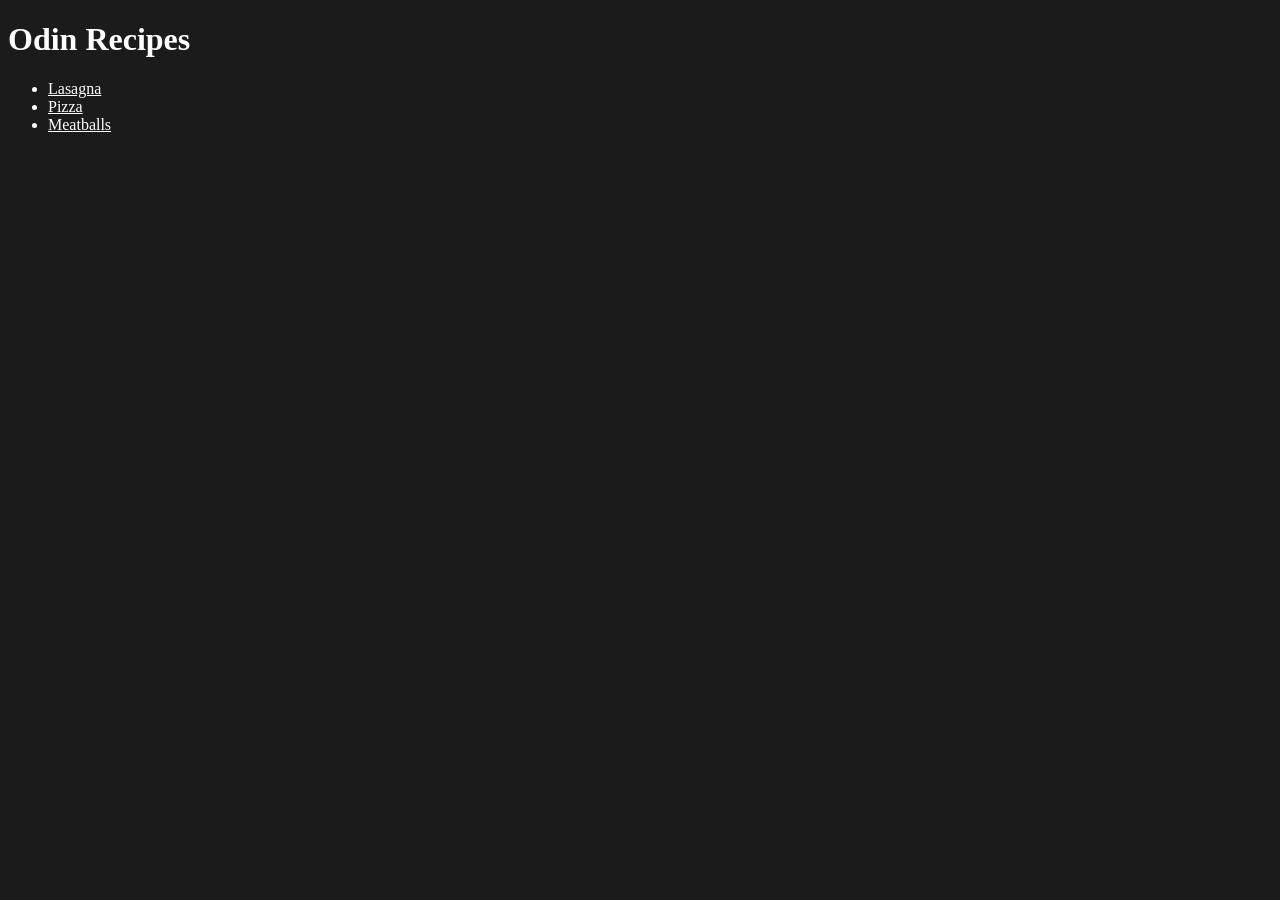
<file: index.html>
<!DOCTYPE html>
<html lang="en">
<head>
    <meta charset="UTF-8">
    <meta name="viewport" content="width=device-width, initial-scale=1.0">
    <link rel="stylesheet" href="styles.css">
    <title>Odin Recipes</title>
</head>
<body>
    <h1>Odin Recipes</h1>
    <ul>
        <li><a href="./recipes/lasagna.html">Lasagna</a></li>
        <li><a href="./recipes/pizza.html">Pizza</a></li>
        <li><a href="./recipes/meatballs.html">Meatballs</a></li>
    </ul>
</body>
</html>
</file>
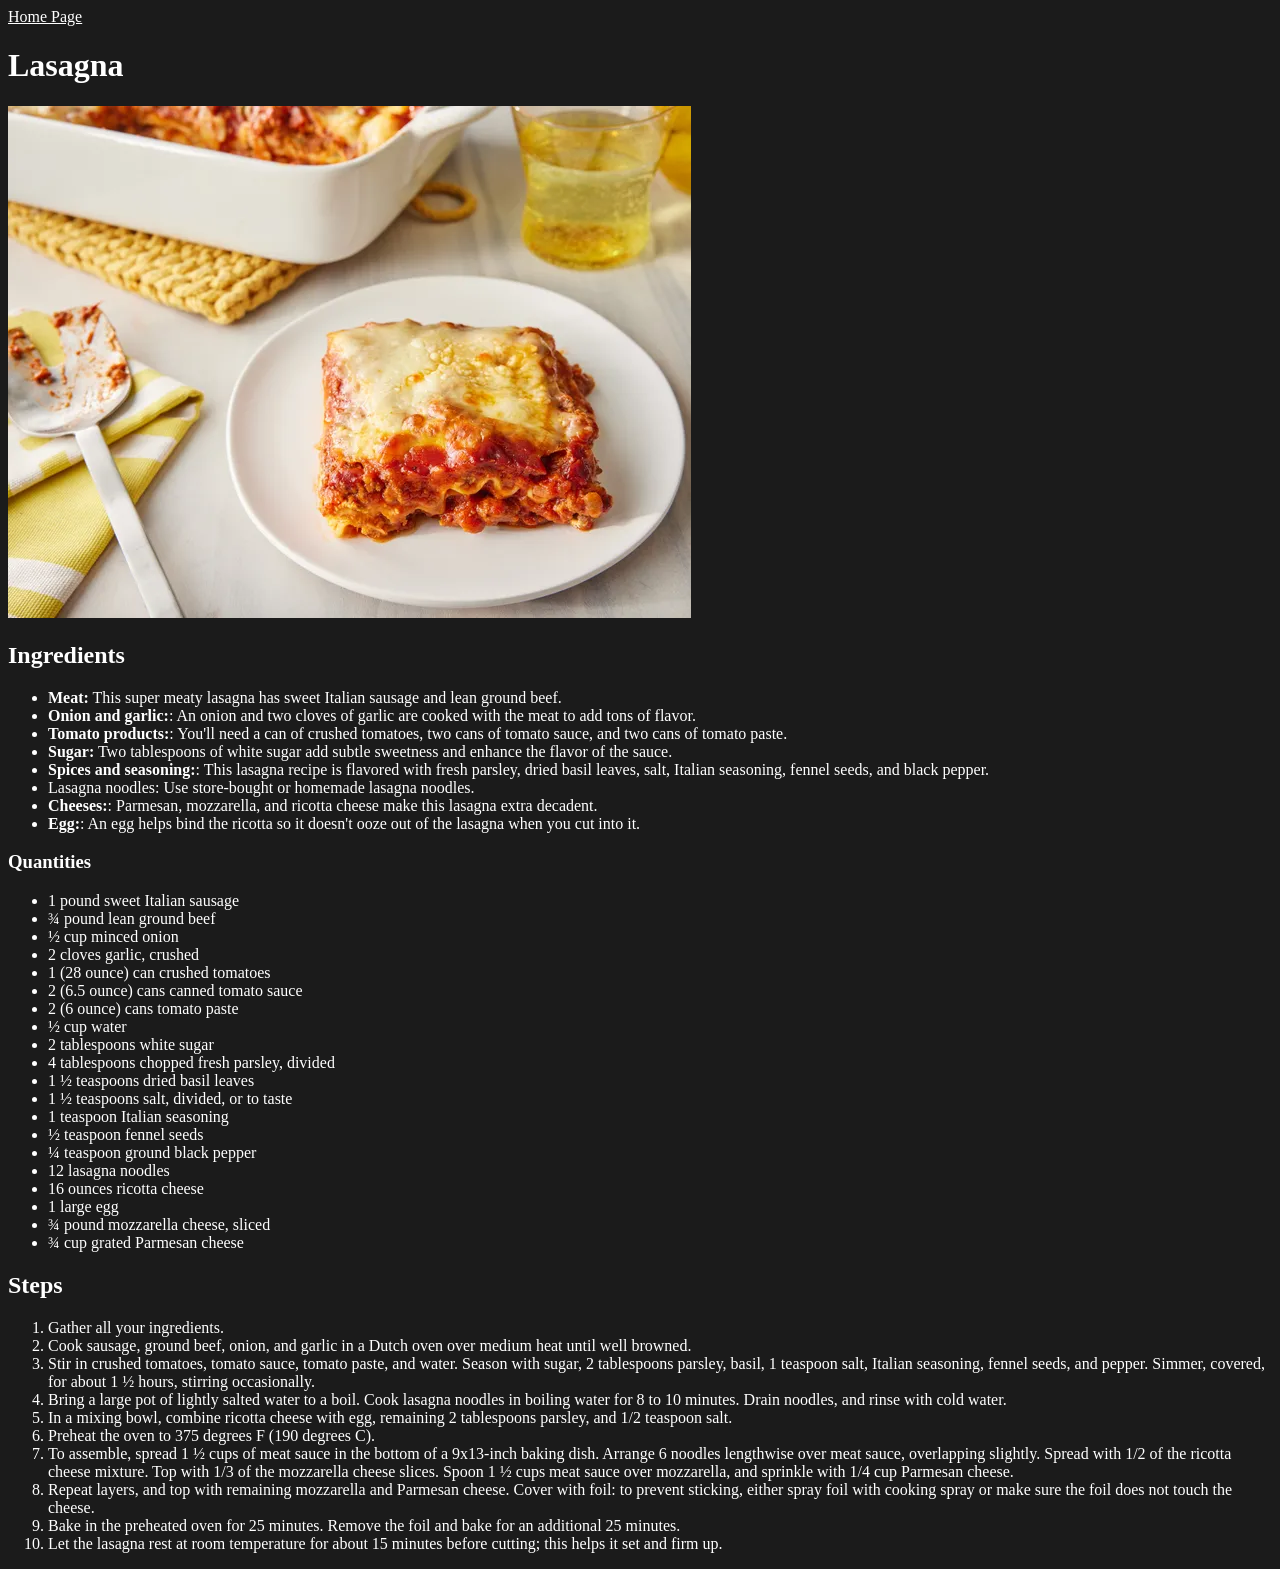
<file: recipes/lasagna.html>
<!DOCTYPE html>
<html lang="en">
<head>
    <meta charset="UTF-8">
    <meta name="viewport" content="width=device-width, initial-scale=1.0">
    <link rel="stylesheet" href="../styles.css">
    <title>Odin Recipes: lasagna</title>
</head>
<body>
    <a href="../index.html">Home Page</a>
    <h1>Lasagna</h1>
    <img src="../images/lasagna.jpg">

    <h2>Ingredients</h2>
    <ul>
        <li><strong>Meat:</strong> This super meaty lasagna has sweet Italian sausage and lean ground beef.
        <li><strong>Onion and garlic:</strong>: An onion and two cloves of garlic are cooked with the meat to add tons of flavor.
        <li><strong>Tomato products:</strong>: You'll need a can of crushed tomatoes, two cans of tomato sauce, and two cans of tomato paste.
        <li><strong>Sugar:</strong> Two tablespoons of white sugar add subtle sweetness and enhance the flavor of the sauce.
        <li><strong>Spices and seasoning:</strong>: This lasagna recipe is flavored with fresh parsley, dried basil leaves, salt, Italian seasoning, fennel seeds, and black pepper.
        <li><stong>Lasagna noodles:</stong> Use store-bought or homemade lasagna noodles.
        <li><strong>Cheeses:</strong>: Parmesan, mozzarella, and ricotta cheese make this lasagna extra decadent.
        <li><strong>Egg:</strong>: An egg helps bind the ricotta so it doesn't ooze out of the lasagna when you cut into it.
    </ul>
    <h3>Quantities</h3>
    <ul>
        <li>1 pound sweet Italian sausage</li>

       <li> ¾ pound lean ground beef</li>

       <li> ½ cup minced onion</li>

       <li> 2 cloves garlic, crushed</li>

       <li> 1 (28 ounce) can crushed tomatoes</li>

       <li> 2 (6.5 ounce) cans canned tomato sauce</li>

       <li> 2 (6 ounce) cans tomato paste</li>

       <li> ½ cup water</li>

       <li> 2 tablespoons white sugar</li>

       <li> 4 tablespoons chopped fresh parsley, divided</li>

       <li> 1 ½ teaspoons dried basil leaves</li>

       <li> 1 ½ teaspoons salt, divided, or to taste</li>

        <li>1 teaspoon Italian seasoning</li>

       <li> ½ teaspoon fennel seeds</li>

       <li> ¼ teaspoon ground black pepper</li>

       <li> 12 lasagna noodles</li>

        <li>16 ounces ricotta cheese</li>

        <li>1 large egg</li>

        <li>¾ pound mozzarella cheese, sliced</li>

       <li> ¾ cup grated Parmesan cheese</li>
    </ul>

    <h2>Steps</h2>
    <ol>
        <li>Gather all your ingredients.</li>
        <li>Cook sausage, ground beef, onion, and garlic in a Dutch oven over medium heat until well browned.</li>
        <li>Stir in crushed tomatoes, tomato sauce, tomato paste, and water. Season with sugar, 2 tablespoons parsley, basil, 1 teaspoon salt, Italian seasoning, fennel seeds, and pepper. Simmer, covered, for about 1 ½ hours, stirring occasionally.</li>
        <li>Bring a large pot of lightly salted water to a boil. Cook lasagna noodles in boiling water for 8 to 10 minutes. Drain noodles, and rinse with cold water.</li>
        <li>In a mixing bowl, combine ricotta cheese with egg, remaining 2 tablespoons parsley, and 1/2 teaspoon salt.</li>
        <li>Preheat the oven to 375 degrees F (190 degrees C).</li>
        <li>To assemble, spread 1 ½ cups of meat sauce in the bottom of a 9x13-inch baking dish. Arrange 6 noodles lengthwise over meat sauce, overlapping slightly. Spread with 1/2 of the ricotta cheese mixture. Top with 1/3 of the mozzarella cheese slices. Spoon 1 ½ cups meat sauce over mozzarella, and sprinkle with 1/4 cup Parmesan cheese.</li>
        <li>Repeat layers, and top with remaining mozzarella and Parmesan cheese. Cover with foil: to prevent sticking, either spray foil with cooking spray or make sure the foil does not touch the cheese.</li>
        <li>Bake in the preheated oven for 25 minutes. Remove the foil and bake for an additional 25 minutes.</li>
        <li>Let the lasagna rest at room temperature for about 15 minutes before cutting; this helps it set and firm up.</li>
    </ol>


</body>
</html>
</file>
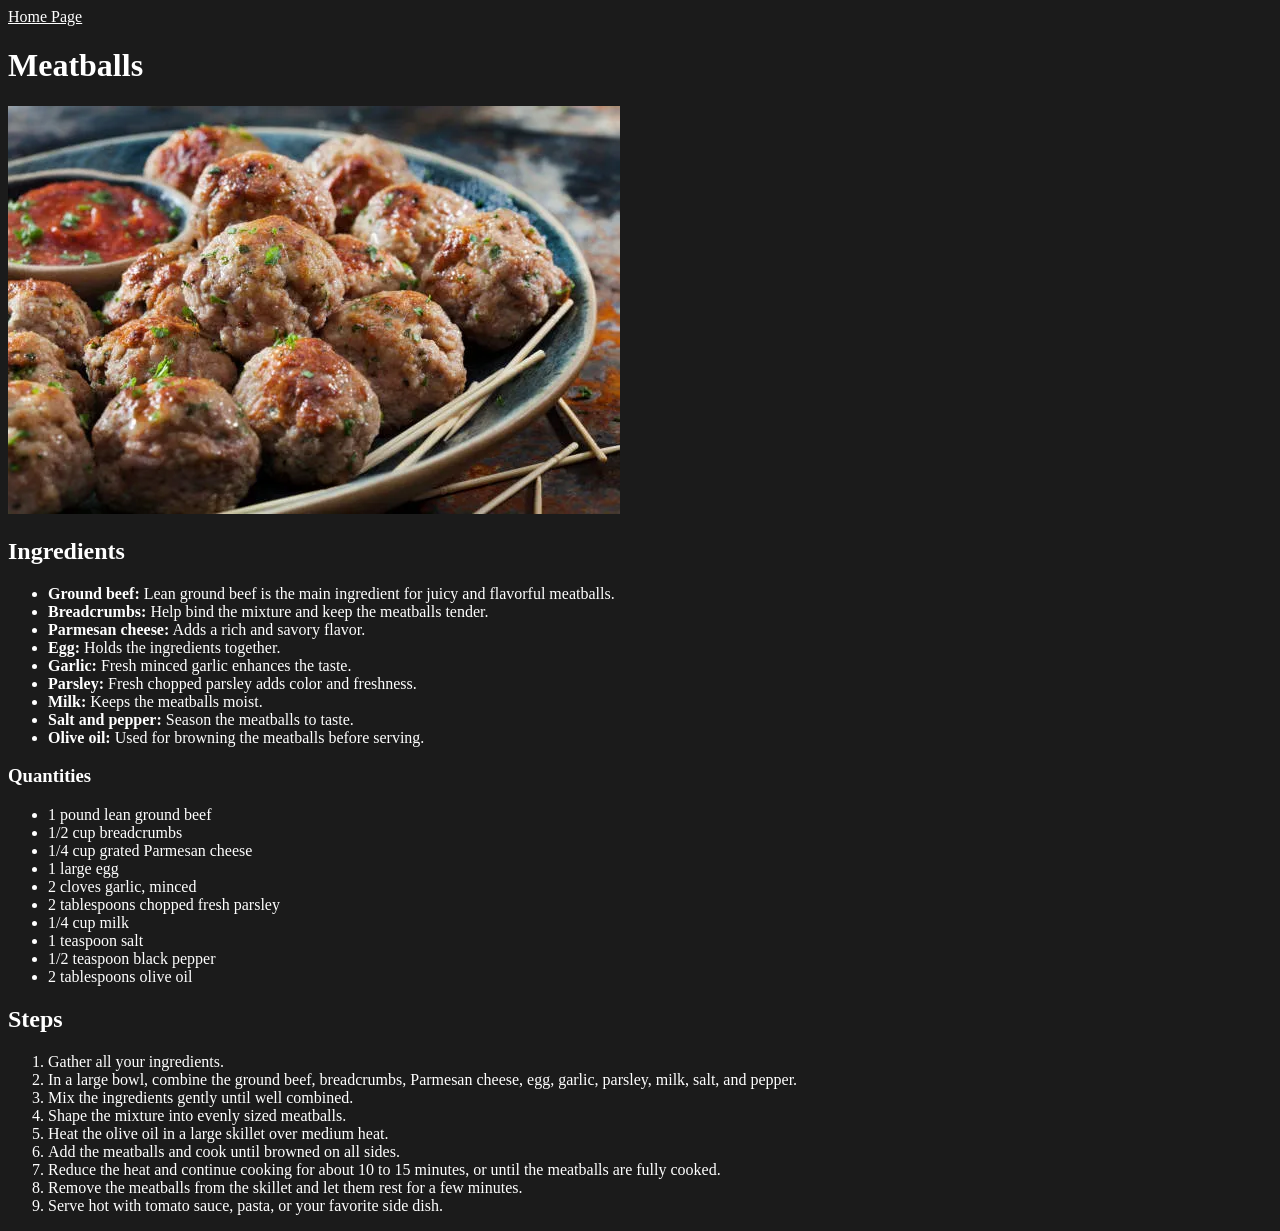
<file: recipes/meatballs.html>
<!DOCTYPE html>
<html lang="en">
<head>
    <meta charset="UTF-8">
    <meta name="viewport" content="width=device-width, initial-scale=1.0">
    <link rel="stylesheet" href="../styles.css">
    <title>Odin Recipes: meatballs</title>
</head>
<body>
    <a href="../index.html">Home Page</a>
    <h1>Meatballs</h1>
    <img src="../images/meatballs.jpg">

    <h2>Ingredients</h2>
    <ul>
        <li><strong>Ground beef:</strong> Lean ground beef is the main ingredient for juicy and flavorful meatballs.</li>
        <li><strong>Breadcrumbs:</strong> Help bind the mixture and keep the meatballs tender.</li>
        <li><strong>Parmesan cheese:</strong> Adds a rich and savory flavor.</li>
        <li><strong>Egg:</strong> Holds the ingredients together.</li>
        <li><strong>Garlic:</strong> Fresh minced garlic enhances the taste.</li>
        <li><strong>Parsley:</strong> Fresh chopped parsley adds color and freshness.</li>
        <li><strong>Milk:</strong> Keeps the meatballs moist.</li>
        <li><strong>Salt and pepper:</strong> Season the meatballs to taste.</li>
        <li><strong>Olive oil:</strong> Used for browning the meatballs before serving.</li>
    </ul>

    <h3>Quantities</h3>
    <ul>
        <li>1 pound lean ground beef</li>

        <li>1/2 cup breadcrumbs</li>

        <li>1/4 cup grated Parmesan cheese</li>

        <li>1 large egg</li>

        <li>2 cloves garlic, minced</li>

        <li>2 tablespoons chopped fresh parsley</li>

        <li>1/4 cup milk</li>

        <li>1 teaspoon salt</li>

        <li>1/2 teaspoon black pepper</li>

        <li>2 tablespoons olive oil</li>
    </ul>

    <h2>Steps</h2>
    <ol>
        <li>Gather all your ingredients.</li>
        <li>In a large bowl, combine the ground beef, breadcrumbs, Parmesan cheese, egg, garlic, parsley, milk, salt, and pepper.</li>
        <li>Mix the ingredients gently until well combined.</li>
        <li>Shape the mixture into evenly sized meatballs.</li>
        <li>Heat the olive oil in a large skillet over medium heat.</li>
        <li>Add the meatballs and cook until browned on all sides.</li>
        <li>Reduce the heat and continue cooking for about 10 to 15 minutes, or until the meatballs are fully cooked.</li>
        <li>Remove the meatballs from the skillet and let them rest for a few minutes.</li>
        <li>Serve hot with tomato sauce, pasta, or your favorite side dish.</li>
    </ol>

</body>
</html>
</file>
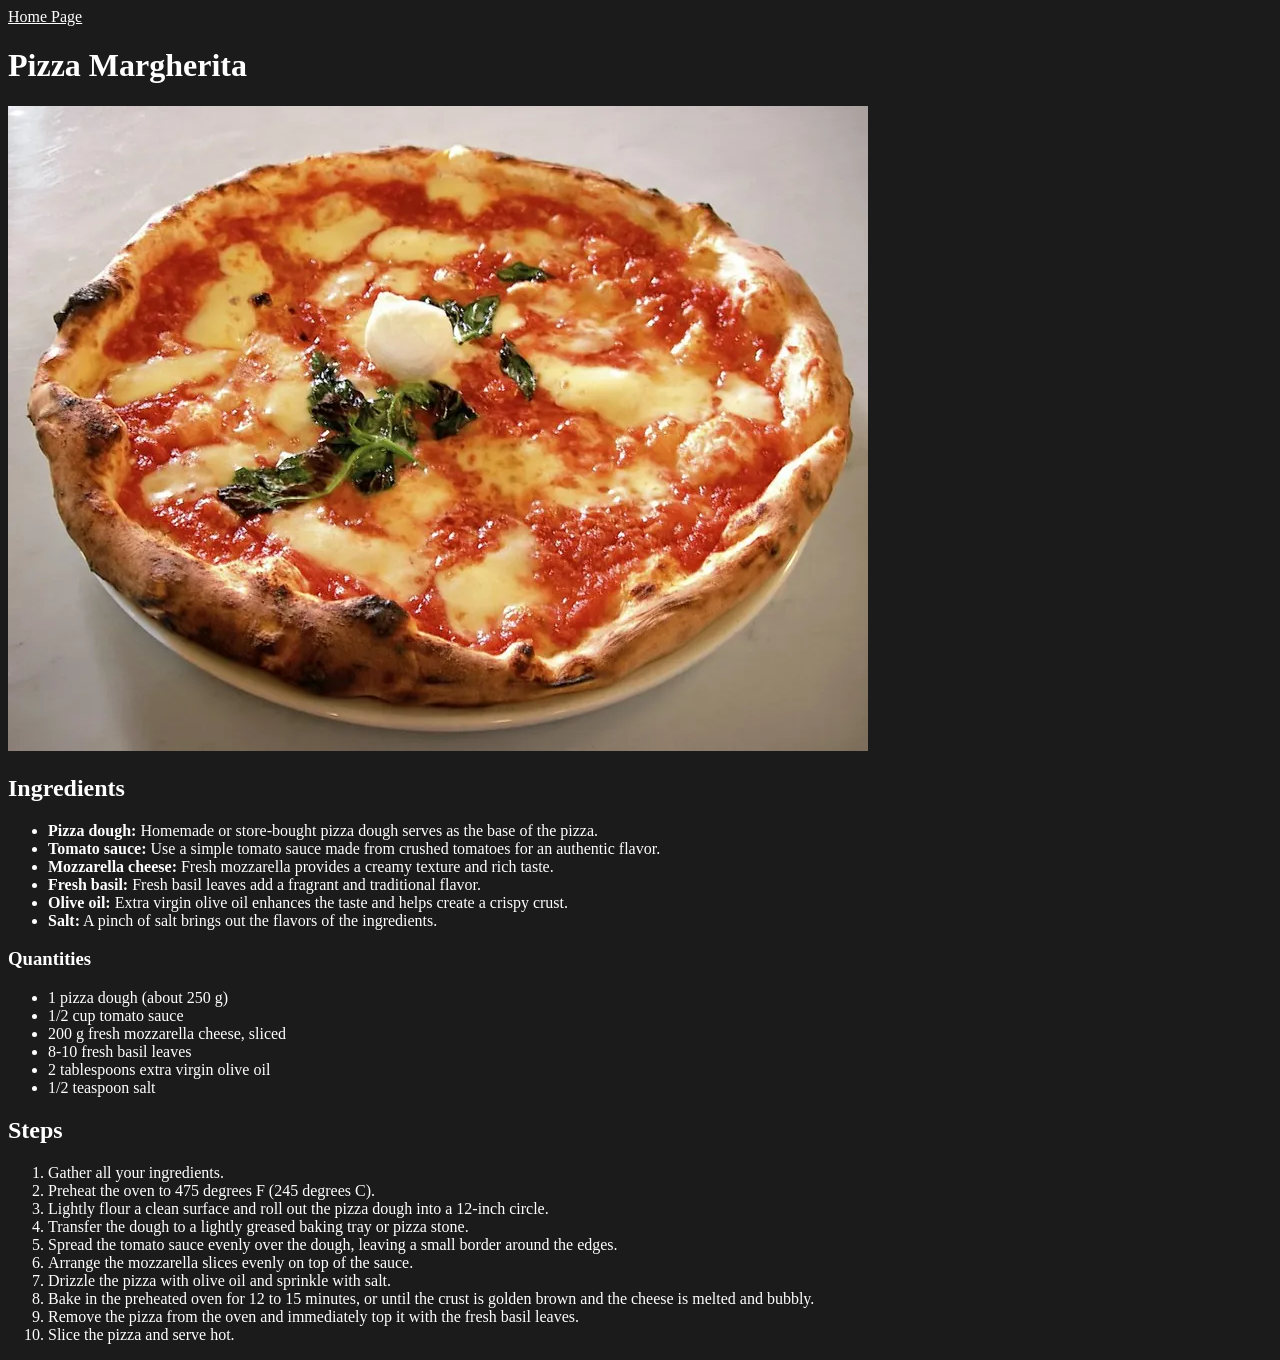
<file: recipes/pizza.html>
<!DOCTYPE html>
<html lang="en">
<head>
    <meta charset="UTF-8">
    <meta name="viewport" content="width=device-width, initial-scale=1.0">
    <link rel="stylesheet" href="../styles.css">
    <title>Odin Recipes: pizza</title>
</head>
<body>
    <a href="../index.html">Home Page</a>
    <h1>Pizza Margherita</h1>
    <img src="../images/pizza.jpg">

    <h2>Ingredients</h2>
    <ul>
        <li><strong>Pizza dough:</strong> Homemade or store-bought pizza dough serves as the base of the pizza.</li>
        <li><strong>Tomato sauce:</strong> Use a simple tomato sauce made from crushed tomatoes for an authentic flavor.</li>
        <li><strong>Mozzarella cheese:</strong> Fresh mozzarella provides a creamy texture and rich taste.</li>
        <li><strong>Fresh basil:</strong> Fresh basil leaves add a fragrant and traditional flavor.</li>
        <li><strong>Olive oil:</strong> Extra virgin olive oil enhances the taste and helps create a crispy crust.</li>
        <li><strong>Salt:</strong> A pinch of salt brings out the flavors of the ingredients.</li>
    </ul>

    <h3>Quantities</h3>
    <ul>
        <li>1 pizza dough (about 250 g)</li>

        <li>1/2 cup tomato sauce</li>

        <li>200 g fresh mozzarella cheese, sliced</li>

        <li>8-10 fresh basil leaves</li>

        <li>2 tablespoons extra virgin olive oil</li>

        <li>1/2 teaspoon salt</li>
    </ul>

    <h2>Steps</h2>
    <ol>
        <li>Gather all your ingredients.</li>
        <li>Preheat the oven to 475 degrees F (245 degrees C).</li>
        <li>Lightly flour a clean surface and roll out the pizza dough into a 12-inch circle.</li>
        <li>Transfer the dough to a lightly greased baking tray or pizza stone.</li>
        <li>Spread the tomato sauce evenly over the dough, leaving a small border around the edges.</li>
        <li>Arrange the mozzarella slices evenly on top of the sauce.</li>
        <li>Drizzle the pizza with olive oil and sprinkle with salt.</li>
        <li>Bake in the preheated oven for 12 to 15 minutes, or until the crust is golden brown and the cheese is melted and bubbly.</li>
        <li>Remove the pizza from the oven and immediately top it with the fresh basil leaves.</li>
        <li>Slice the pizza and serve hot.</li>
    </ol>

</body>
</html>
</file>
<file: styles.css>
* {
    background-color: rgb(27, 27, 27);
    color: white;
}
</file>
